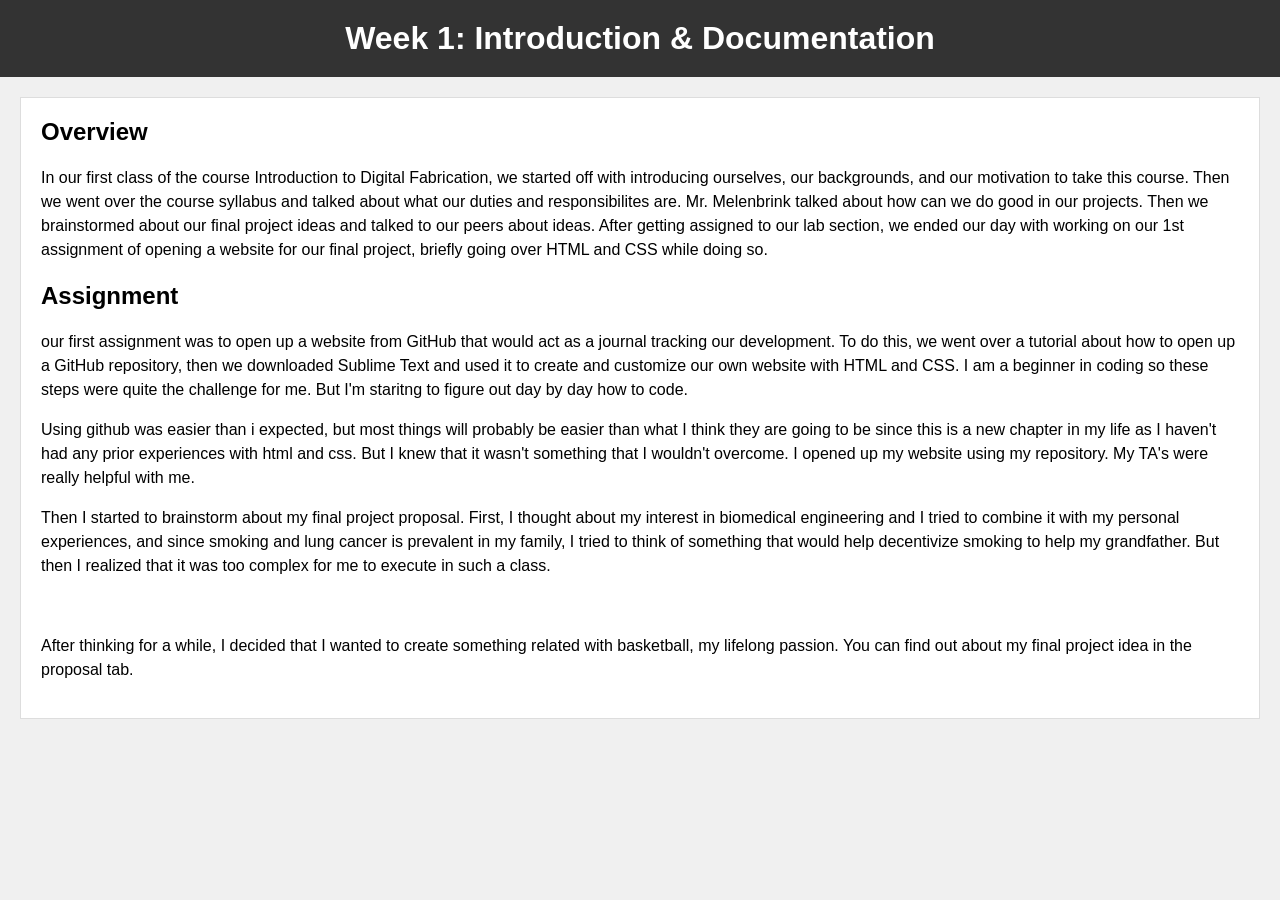
<file: class1.html>
<!DOCTYPE html>
<html>
<head>
  <title>Class 1</title>
  <style>
    body {
      font-family: Arial, sans-serif;
      background-color: #f0f0f0;
      margin: 0;
      padding: 0;
    }
    
    header {
      background-color: #333;
      color: #fff;
      padding: 20px;
      text-align: center;
    }
    
    h1, h2, h3 {
      margin: 0;
    }
    
    main {
      margin: 20px;
    }
    
    .post {
      background-color: #fff;
      border: 1px solid #ddd;
      padding: 20px;
      margin-bottom: 20px;
    }
    
    .post-title {
      font-size: 24px;
      font-weight: bold;
      margin-bottom: 10px;
    }
    
    .post-meta {
      font-style: italic;
      color: #888;
      margin-bottom: 10px;
    }
    
    .post-content {
      line-height: 1.5;
    }
    
    .post-image {
      margin-bottom: 20px;
    }
    
    .post-tags {
      margin-top: 10px;
    }
    
    .post-tags a {
      display: inline-block;
      background-color: #eee;
      color: #333;
      padding: 5px 10px;
      border-radius: 4px;
      margin-right: 5px;
      text-decoration: none;
    }
    
    .sidebar {
      background-color: #f9f9f9;
      padding: 20px;
      width: 300px;
      float: right;
    }
    
    .sidebar h2 {
      margin-bottom: 10px;
    }
    
    .sidebar ul {
      list-style: none;
      padding: 0;
      margin: 0;
    }
    
    .sidebar li {
      margin-bottom: 5px;
    }
    
    footer {
      background-color: #333;
      color: #fff;
      padding: 20px;
      text-align: center;
    }
  </style>
</head>
<body>
  <header>
    <h1>Week 1: Introduction & Documentation</h1>
  </header>
  
  <main>
    <div class="post">
      <h2 class="post-title">Overview</h2>
      <div class="post-image">
      </div>
      <div class="post-content">
        <p>In our first class of the course Introduction to Digital Fabrication, we started off with introducing ourselves, our backgrounds, and our motivation to take this course. Then we went over the course syllabus and talked about what our duties and responsibilites are. Mr. Melenbrink talked about how can we do good in our projects. Then we brainstormed about our final project ideas and talked to our peers about ideas. After getting assigned to our lab section, we ended our day with working on our 1st assignment of opening a website for our final project, briefly going over HTML and CSS while doing so.</p>

      <h2>Assignment</h2>

        <p>our first assignment was to open up a website from GitHub that would act as a journal tracking our development. To do this, we went over a tutorial about how to open up a GitHub repository, then we downloaded Sublime Text and used it to create and customize our own website with HTML and CSS. I am a beginner in coding so these steps were quite the challenge for me. But I'm staritng to figure out day by day how to code.
        <br>

        <p>Using github was easier than i expected, but most things will probably be easier than what I think they are going to be since this is a new chapter in my life as I haven't had any prior experiences with html and css. But I knew that it wasn't something that I wouldn't overcome. I opened up my website using my repository. My TA's were really helpful with me. </p>

        <p>Then I started to brainstorm about my final project proposal. First, I thought about my interest in biomedical engineering and I tried to combine it with my personal experiences, and since smoking and lung cancer is prevalent in my family, I tried to think of something that would help decentivize smoking to help my grandfather. But then I realized that it was too complex for me to execute in such a class. 
        </p>

        <br>

        <p> After thinking for a while, I decided that I wanted to create something related with basketball, my lifelong passion. You can find out about my final project idea in the proposal tab.
        </p>
</file>
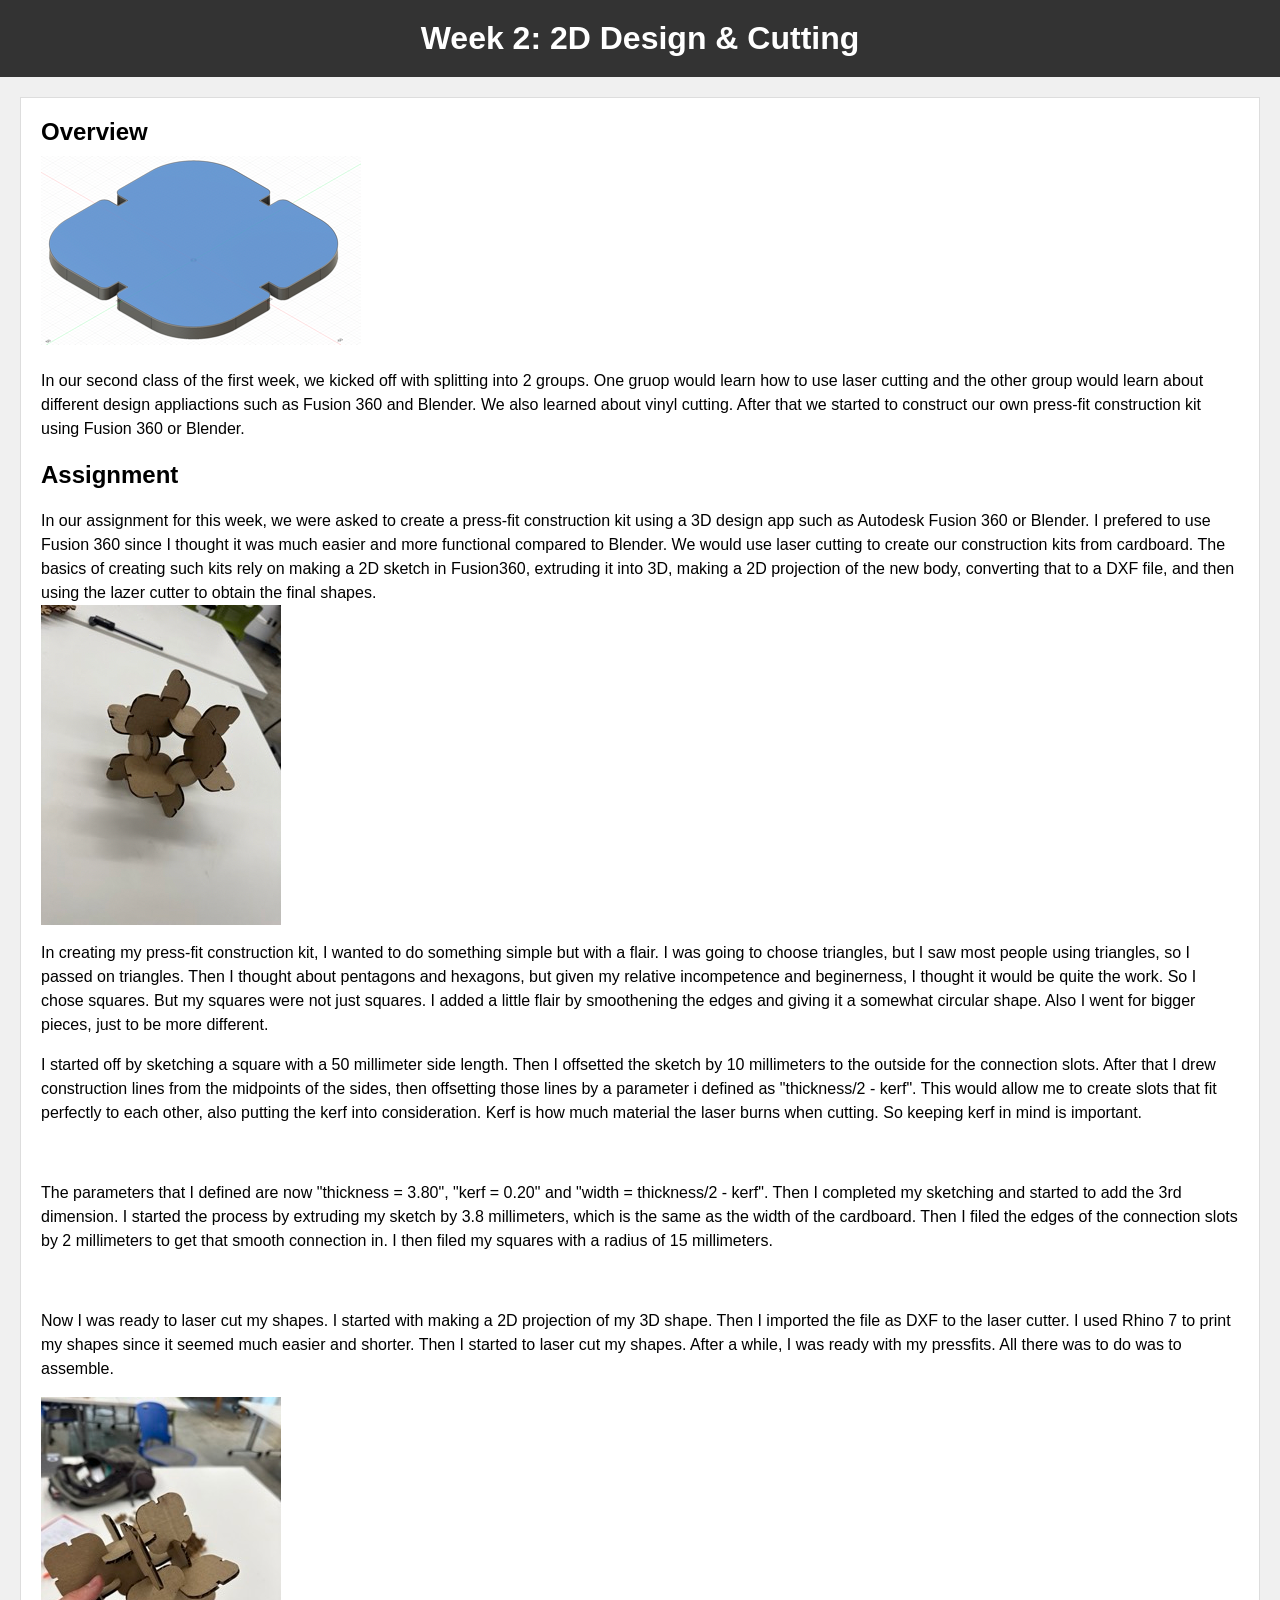
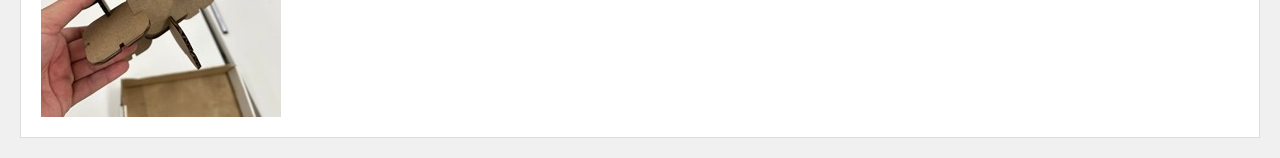
<file: class2.html>
<!DOCTYPE html>
<html>
<head>
  <title>Class 2</title>
  <style>
    body {
      font-family: Arial, sans-serif;
      background-color: #f0f0f0;
      margin: 0;
      padding: 0;
    }
    
    header {
      background-color: #333;
      color: #fff;
      padding: 20px;
      text-align: center;
    }
    
    h1, h2, h3 {
      margin: 0;
    }
    
    main {
      margin: 20px;
    }
    
    .post {
      background-color: #fff;
      border: 1px solid #ddd;
      padding: 20px;
      margin-bottom: 20px;
    }
    
    .post-title {
      font-size: 24px;
      font-weight: bold;
      margin-bottom: 10px;
    }
    
    .post-meta {
      font-style: italic;
      color: #888;
      margin-bottom: 10px;
    }
    
    .post-content {
      line-height: 1.5;
    }
    
    .post-image {
      margin-bottom: 20px;
    }
    
    .post-tags {
      margin-top: 10px;
    }
    
    .post-tags a {
      display: inline-block;
      background-color: #eee;
      color: #333;
      padding: 5px 10px;
      border-radius: 4px;
      margin-right: 5px;
      text-decoration: none;
    }
    
    .sidebar {
      background-color: #f9f9f9;
      padding: 20px;
      width: 300px;
      float: right;
    }
    
    .sidebar h2 {
      margin-bottom: 10px;
    }
    
    .sidebar ul {
      list-style: none;
      padding: 0;
      margin: 0;
    }
    
    .sidebar li {
      margin-bottom: 5px;
    }
    
    footer {
      background-color: #333;
      color: #fff;
      padding: 20px;
      text-align: center;
    }
  </style>
</head>
<body>
  <header>
    <h1>Week 2: 2D Design & Cutting</h1>
  </header>
  
  <main>
    <div class="post">
      <h2 class="post-title">Overview</h2>
      <div class="post-image">
        <img src="./pressfitfusion.png" alt="Image 1">
      </div>
      <div class="post-content">
        <p>In our second class of the first week, we kicked off with splitting into 2 groups. One gruop would learn how to use laser cutting and the other group would learn about different design appliactions such as Fusion 360 and Blender. We also learned about vinyl cutting. After that we started to construct our own press-fit construction kit using Fusion 360 or Blender.</p>

      <h2>Assignment</h2>

        <p>In our assignment for this week, we were asked to create a press-fit construction kit using a 3D design app such as Autodesk Fusion 360 or Blender. I prefered to use Fusion 360 since I thought it was much easier and more functional compared to Blender. We would use laser cutting to create our construction kits from cardboard. The basics of creating such kits rely on making a 2D sketch in Fusion360, extruding it into 3D, making a 2D projection of the new body, converting that to a DXF file, and then using the lazer cutter to obtain the final shapes.

        <br>

      <img src="./pressfit1.png" alt="Image 2" align = middle>

        <p> In creating my press-fit construction kit, I wanted to do something simple but with a flair. I was going to choose triangles, but I saw most people using triangles, so I passed on triangles. Then I thought about pentagons and hexagons, but given my relative incompetence and beginerness, I thought it would be quite the work. So I chose squares. But my squares were not just squares. I added a little flair by smoothening the edges and giving it a somewhat circular shape. Also I went for bigger pieces, just to be more different.

        <br>

        <p> I started off by sketching a square with a 50 millimeter side length. Then I offsetted the sketch by 10 millimeters to the outside for the connection slots. After that I drew construction lines from the midpoints of the sides, then offsetting those lines by a parameter i defined as "thickness/2 - kerf". This would allow me to create slots that fit perfectly to each other, also putting the kerf into consideration. Kerf is how much material the laser burns when cutting. So keeping kerf in mind is important. 
        </p>

          <br>

        <p> The parameters that I defined are now "thickness = 3.80", "kerf = 0.20" and "width = thickness/2 - kerf". Then I completed my sketching and started to add the 3rd dimension. I started the process by extruding my sketch by 3.8 millimeters, which is the same as the width of the cardboard. Then I filed the edges of the connection slots by 2 millimeters to get that smooth connection in. I then filed my squares with a radius of 15 millimeters. </p>

          <br>

        <p> Now I was ready to laser cut my shapes. I started with making a 2D projection of my 3D shape. Then I imported the file as DXF to the laser cutter. I used Rhino 7 to print my shapes since it seemed much easier and shorter. Then I started to laser cut my shapes. After a while, I was ready with my pressfits. All there was to do was to assemble.
        </p>

        <img src="./pressfit2.jpeg" alt="Image 2" align = middle>
</file>
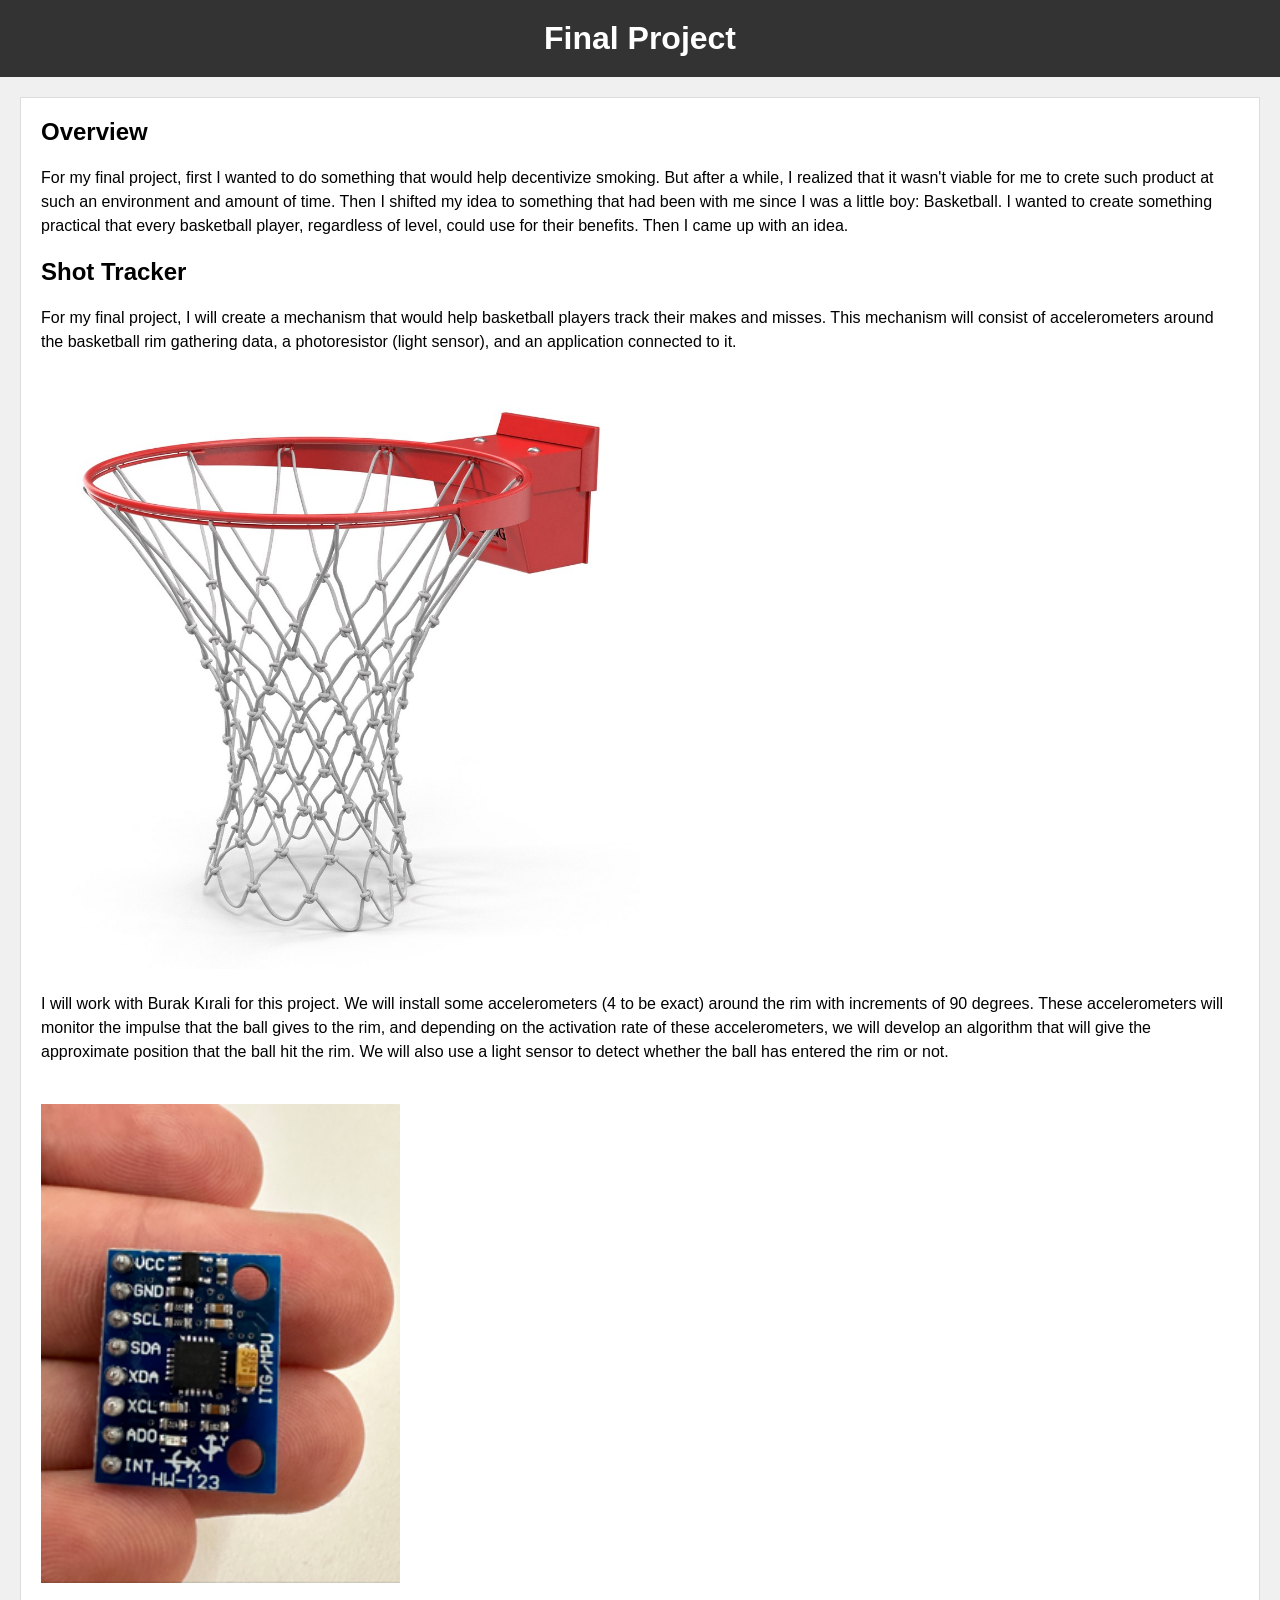
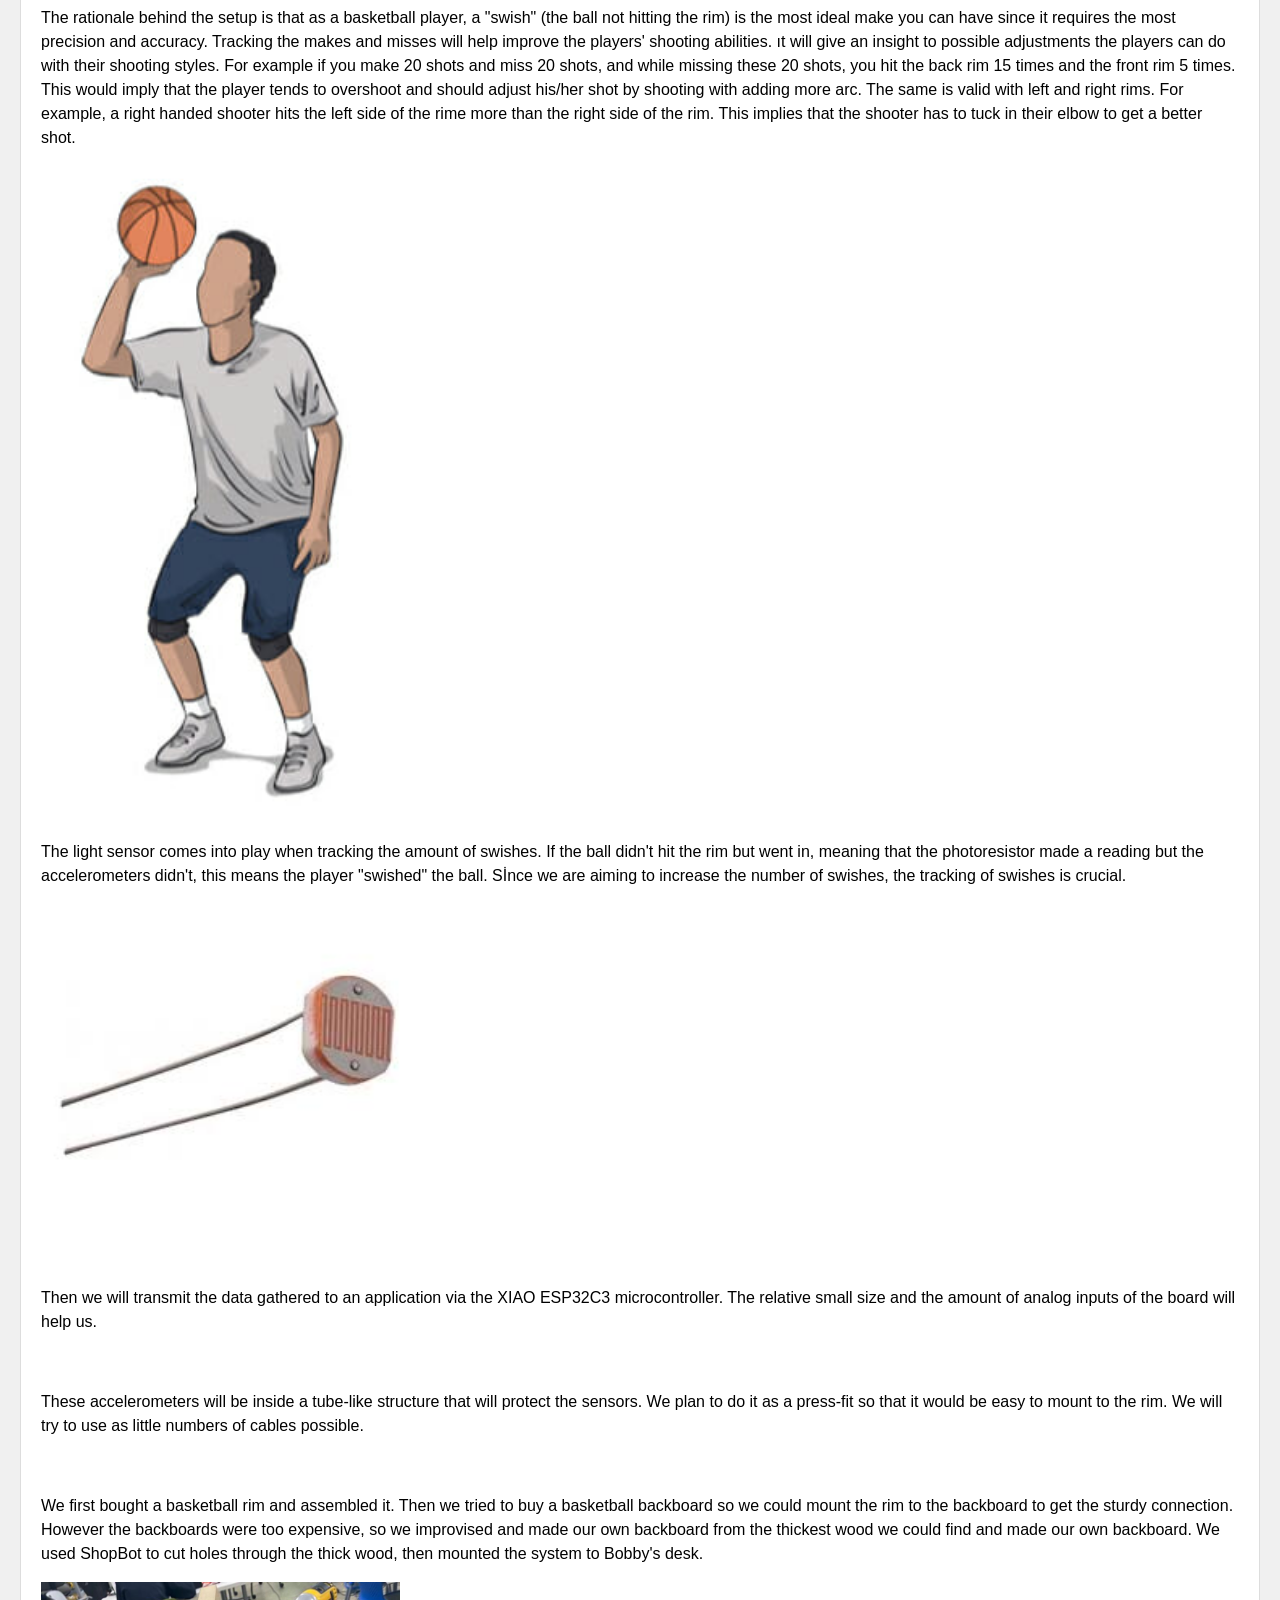
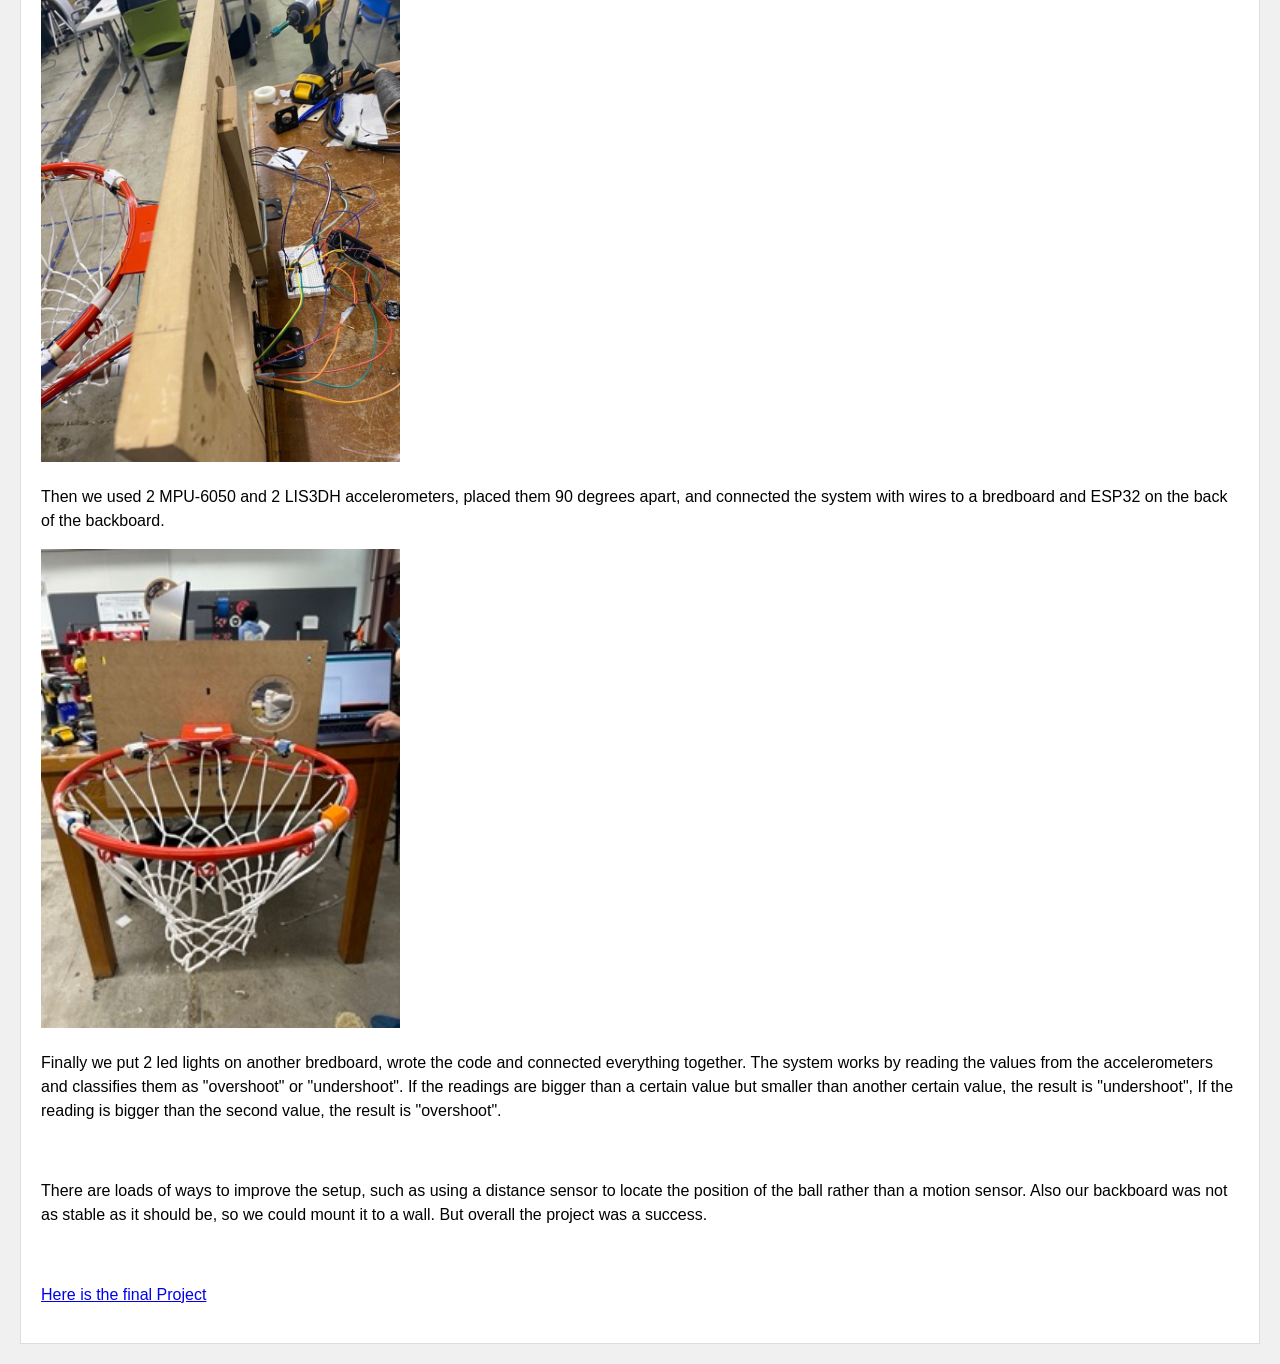
<file: Proposal.html>
<!DOCTYPE html>
<html>
<head>
  <title>Final Project</title>
  <style>
    body {
      font-family: Arial, sans-serif;
      background-color: #f0f0f0;
      margin: 0;
      padding: 0;
    }
    
    header {
      background-color: #333;
      color: #fff;
      padding: 20px;
      text-align: center;
    }
    
    h1, h2, h3 {
      margin: 0;
    }
    
    main {
      margin: 20px;
    }
    
    .post {
      background-color: #fff;
      border: 1px solid #ddd;
      padding: 20px;
      margin-bottom: 20px;
    }
    
    .post-title {
      font-size: 24px;
      font-weight: bold;
      margin-bottom: 10px;
    }
    
    .post-meta {
      font-style: italic;
      color: #888;
      margin-bottom: 10px;
    }
    
    .post-content {
      line-height: 1.5;
    }
    
    .post-image {
      margin-bottom: 20px;
    }
    
    .post-tags {
      margin-top: 10px;
    }
    
    .post-tags a {
      display: inline-block;
      background-color: #eee;
      color: #333;
      padding: 5px 10px;
      border-radius: 4px;
      margin-right: 5px;
      text-decoration: none;
    }
    
    .sidebar {
      background-color: #f9f9f9;
      padding: 20px;
      width: 300px;
      float: right;
    }
    
    .sidebar h2 {
      margin-bottom: 10px;
    }
    
    .sidebar ul {
      list-style: none;
      padding: 0;
      margin: 0;
    }
    
    .sidebar li {
      margin-bottom: 5px;
    }
    
    footer {
      background-color: #333;
      color: #fff;
      padding: 20px;
      text-align: center;
    }
  </style>
</head>
<body>
  <header>
    <h1>Final Project </h1>
  </header>
  
  <main>
    <div class="post">
      <h2 class="post-title">Overview</h2>
      <div class="post-image">
      </div>
      <div class="post-content">
        <p>For my final project, first I wanted to do something that would help decentivize smoking. But after a while, I realized that it wasn't viable for me to crete such product at such an environment and amount of time. Then I shifted my idea to something that had been with me since I was a little boy: Basketball. I wanted to create something practical that every basketball player, regardless of level, could use for their benefits. Then I came up with an idea. </p>

      <h2>Shot Tracker</h2>

      <p>For my final project, I will create a mechanism that would help basketball players track their makes and misses. This mechanism will consist of accelerometers around the basketball rim gathering data, a photoresistor (light sensor), and an application connected to it.         
      </p>

      <img src=./rim1.jpeg vertical-align=middle width="50%" class="center">

      <p>
        I will work with Burak Kırali for this project. We will install some accelerometers (4 to be exact) around the rim with increments of 90 degrees. These accelerometers will monitor the impulse that the ball gives to the rim, and depending on the activation rate of these accelerometers, we will develop an algorithm that will give the approximate position that the ball hit the rim. We will also use a light sensor to detect whether the ball has entered the rim or not.
      </p>

    <br>

    <img src=./accelerometer1.png vertical-align=middle width="30%" class="center">

    <p>
      The rationale behind the setup is that as a basketball player, a "swish" (the ball not hitting the rim) is the most ideal make you can have since it requires the most precision and accuracy. Tracking the makes and misses will help improve the players' shooting abilities. ıt will give an insight to possible adjustments the players can do with their shooting styles. For example if you make 20 shots and miss 20 shots, and while missing these 20 shots, you hit the back rim 15 times and the front rim 5 times. This would imply that the player tends to overshoot and should adjust his/her shot by shooting with adding more arc. The same is valid with left and right rims. For example, a right handed shooter hits the left side of the rime more than the right side of the rim. This implies that the shooter has to tuck in their elbow to get a better shot. 
    </p>

    <img src=./form.jpeg vertical-align=middle width="30%" class="center">

    <p>
      The light sensor comes into play when tracking the amount of swishes. If the ball didn't hit the rim but went in, meaning that the photoresistor made a reading but the accelerometers didn't, this means the player "swished" the ball. Sİnce we are aiming to increase the number of swishes, the tracking of swishes is crucial.
    </p>

    <img src=./light1.jpeg vertical-align=middle width="30%" class="center">

    <p>
      Then we will transmit the data gathered to an application via the XIAO ESP32C3 microcontroller. The relative small size and the amount of analog inputs of the board will help us.
    </p>

    <br>

    <p>
      These accelerometers will be inside a tube-like structure that will protect the sensors. We plan to do it as a press-fit so that it would be easy to mount to the rim. We will try to use as little numbers of cables possible.
    </p>

    <br>

    <p>
      We first bought a basketball rim and assembled it. Then we tried to buy a basketball backboard so we could mount the rim to the backboard to get the sturdy connection. However the backboards were too expensive, so we improvised and made our own backboard from the thickest wood we could find and made our own backboard. We used ShopBot to cut holes through the thick wood, then mounted the system to Bobby's desk.
    </p>


    <img src="./mount.jpeg" vertical-align=middle width="30%" class="center">

    <p>
      Then we used 2 MPU-6050 and 2 LIS3DH accelerometers, placed them 90 degrees apart, and connected the system with wires to a bredboard and ESP32 on the back of the backboard.
    </p>

<img src="./hoop.jpeg" vertical-align=middle width="30%" class="center">

  <p>
    Finally we put 2 led lights on another bredboard, wrote the code and connected everything together. The system works by reading the values from the accelerometers and classifies them as "overshoot" or "undershoot". If the readings are bigger than a certain value but smaller than another certain value, the result is "undershoot", If the reading is bigger than the second value, the result is "overshoot".

  </p>

<br>

<p>
  There are loads of ways to improve the setup, such as using a distance sensor to locate the position of the ball rather than a motion sensor. Also our backboard was not as stable as it should be, so we could mount it to a wall. But overall the project was a success.
</p>

<br>

<p>
  <a href="https://www.youtube.com/watch?v=m5b8X15bbX0">Here is the final Project<a/>
</p>
</file>
